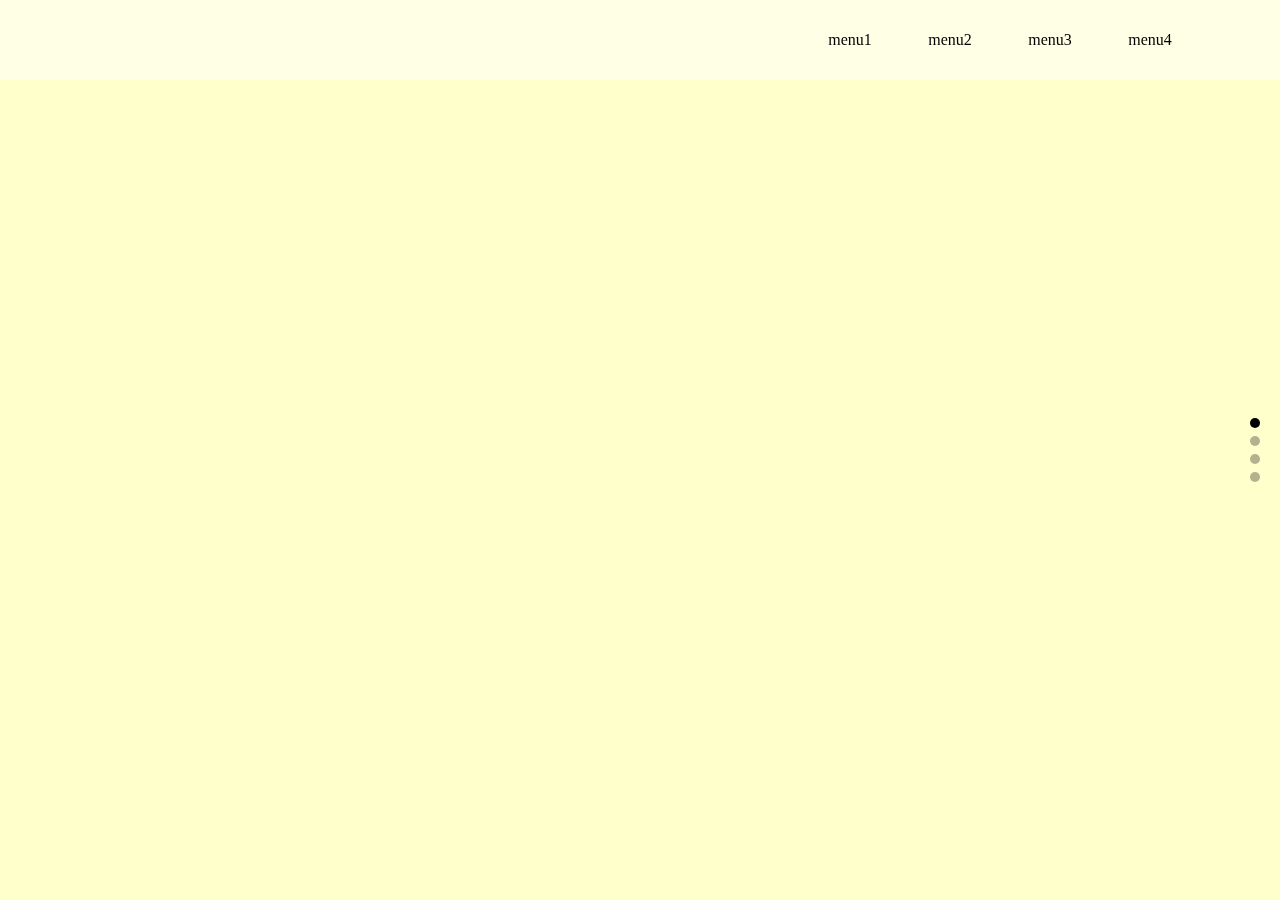
<file: 플러그인/스와이퍼활용-풀페이지 예시/예시.html>
<!DOCTYPE html>
<html lang="ko">
<head>
    <meta charset="UTF-8">
    <meta name="viewport" content="width=device-width, initial-scale=1.0">
    <title>스와이퍼활용 - 풀페이지</title>
    <link rel="stylesheet" href="스타일.css">


    
</head>
<body>
    <header>
        <nav id="gnb">
            <ul class="menu">
                <li class="menu_li">menu1</li>
                <li class="menu_li">menu2</li>
                <li class="menu_li">menu3</li>
                <li class="menu_li">menu4</li>
            </ul><!--.menu-->
        </nav><!--//#gnb-->
    </header>




    
    <div id="wrap">
        <main class="container">
            <section class="sec sec1"></section>
            <section class="sec sec2"></section>
            <section class="sec sec3"></section>
            <section class="sec sec4"></section>
        </main>
        <div class="pager"></div>
    </div><!--//#wrap-->



    <script src="https://cdn.jsdelivr.net/npm/swiper@11/swiper-bundle.min.js"></script>
    <script src="플러그인 호출.js"></script>
</body>
</html>
</file>
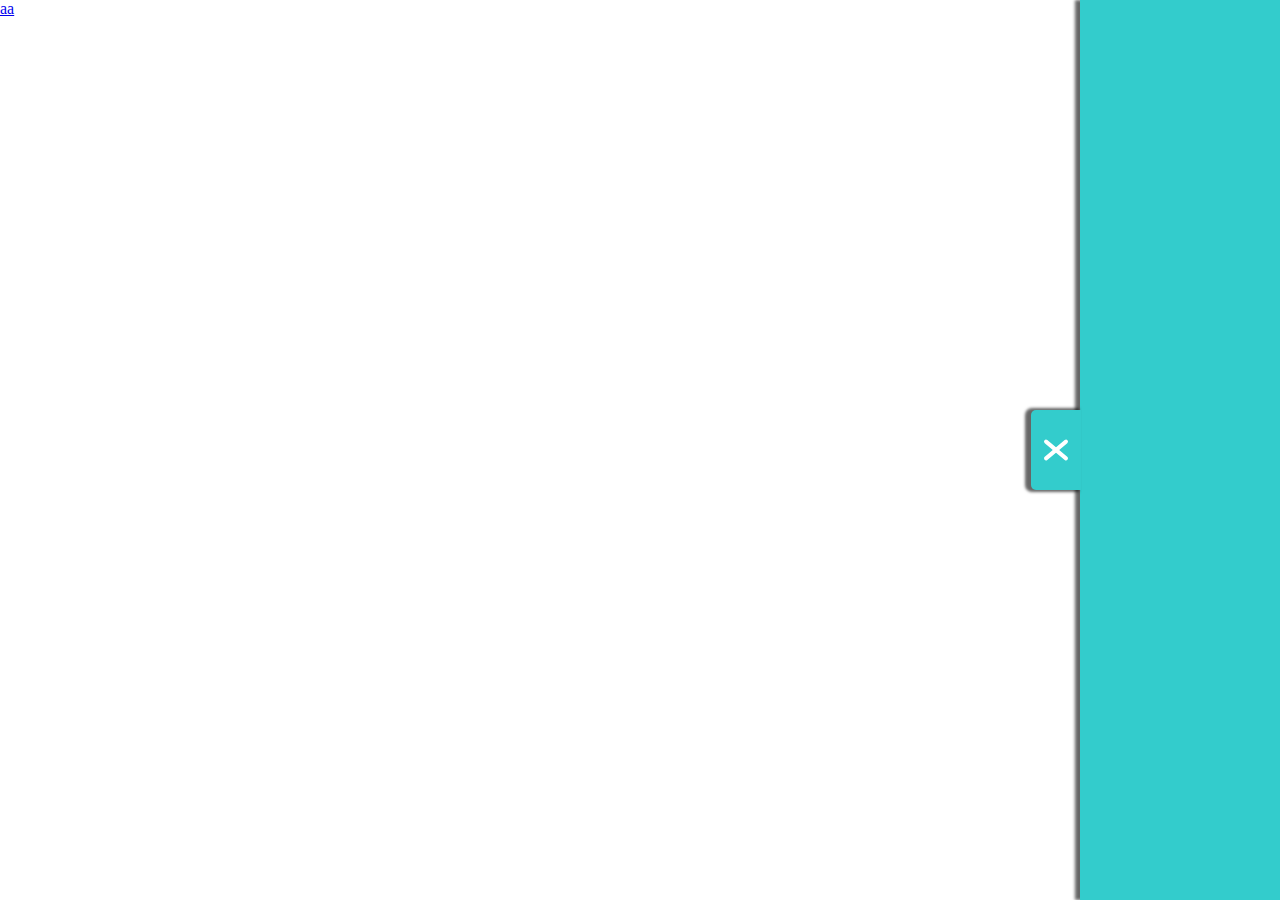
<file: 플러그인/플러그인(클래스부여)/demo.html>
<!DOCTYPE html>
<html lang="ko">
<head>
	<meta charset="UTF-8">
	<meta name="viewport" content="width=device-width, initial-scale=1.0">
	<title>EzenAddClass 플러그인 예시</title>
	<script src="EzenAddClass.js"></script>
	<style>
		html,body{height:100%;margin:0;}
		#fixed_menu{
			position:fixed; height:100%; top:0; right:0;
			width:200px; height:100%; background:#3CC;
			box-shadow:-5px 0 3px rgba(0,0,0,0.6); transition:all 0.5s;}
		.btn{display:block; width:50px; height:80px; background:#3cc;
			text-align:center; line-height:80px; color:#fff; 
			text-decoration:none; box-shadow:-4px 0 3px 2px rgba(0,0,0,0.6);
			border-radius:5px 0 0 5px;
			position:absolute; left:-49px; top:50%; margin-top:-40px;}
		#fixed_menu.active{
			transform:translateX(100%);
		}
		#fixed_menu .btn i{display:block; width:30px; height:4px; border-radius:2px;
				background:#fff; position:absolute; top:50%; left:50%; margin:-2px 0 0 -15px;
				transition:all 0.4s;}
		#fixed_menu .btn i:nth-child(1){transform:translateY(0) rotate(40deg);}
		#fixed_menu .btn i:nth-child(2){opacity:0;}
		#fixed_menu .btn i:nth-child(3){transform:translateY(0) rotate(-40deg);}
		#fixed_menu .btn.active i:nth-child(1){transform:translateY(-8px) rotate(0deg);}
		#fixed_menu .btn.active i:nth-child(2){opacity:1;}
		#fixed_menu .btn.active i:nth-child(3){transform:translateY(8px) rotate(0deg);}	
		</style>	
		<script>
			const eac = new EzenAddClass(".btn",{
				addBtn:'.aa'
			});
		</script>
</head>
<body>
	<div id="fixed_menu">
		<a class="btn" href="#fixed_menu">
				<i></i><i></i><i></i>
			</a>
		<div class="inner">
			
		</div>
	</div>

	<a class="aa" href="#fixed_menu">aa<aa>
</body>
</html>
</file>
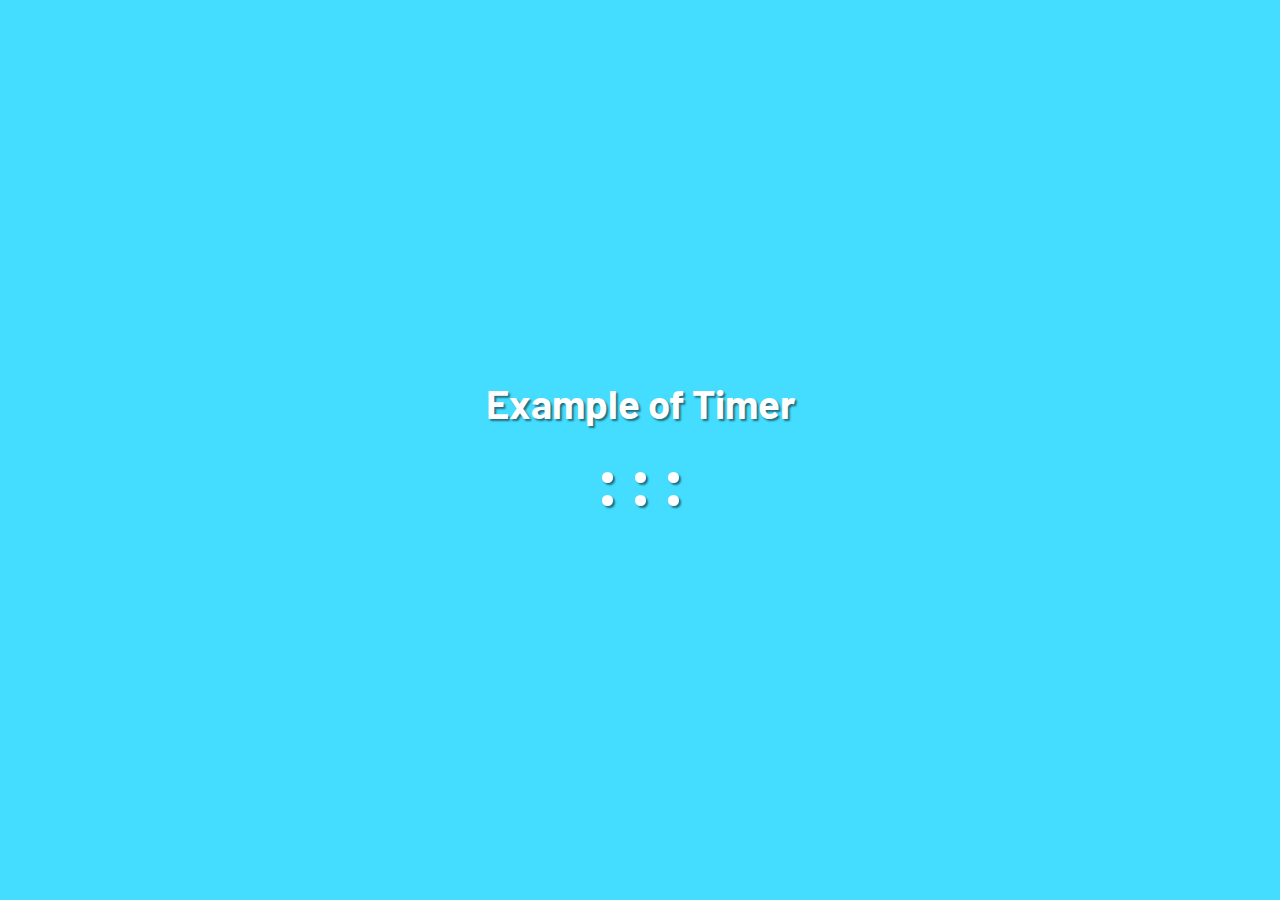
<file: 플러그인/플러그인(타이머)/예시.html>
<!DOCTYPE html>
<html lang="ko">
<head>
    <meta charset="UTF-8">
    <meta name="viewport" content="width=device-width, initial-scale=1.0">
    <title>타이머 플러그인 예시</title>
    <link href="https://fonts.googleapis.com/css2?family=Barlow:ital,wght@0,100;0,200;0,300;0,400;0,500;0,600;0,700;0,800;0,900;1,100;1,200;1,300;1,400;1,500;1,600;1,700;1,800;1,900&family=Do+Hyeon&family=IBM+Plex+Sans+KR&display=swap" rel="stylesheet">
    <script src="ezenTimer.js"></script>

    <style>
        *{margin:0; padding:0;}
        
        html,body{height:100%;}

        body{
            background:#4df;
            color:#333;
            display:flex;
            align-items:center;
            justify-content:center;
            font-family: "Barlow", sans-serif;
            flex-direction:column;
            color:#fff;
            text-shadow:2px 2px 2px rgba(0,0,0,.5);
        }
        .container{
            text-align:center;
        }
        h2{font-size:40px; margin-bottom:10px;}
        #timer{
            
            font-size:70px; font-weight:500;
        }
        span{margin:0 4px;}

    </style>

</head>
<body>
    <div class="container">
        <h2>Example of Timer</h2>
        <div id="timer" data-month="7" data-date="31" data-hour="23">
         
        </div>
    </div>
    <script>
        //타이머 플러그인 호출
        const timer1 = new EzenTimer("#timer");

    </script>
</body>
</html>
</file>
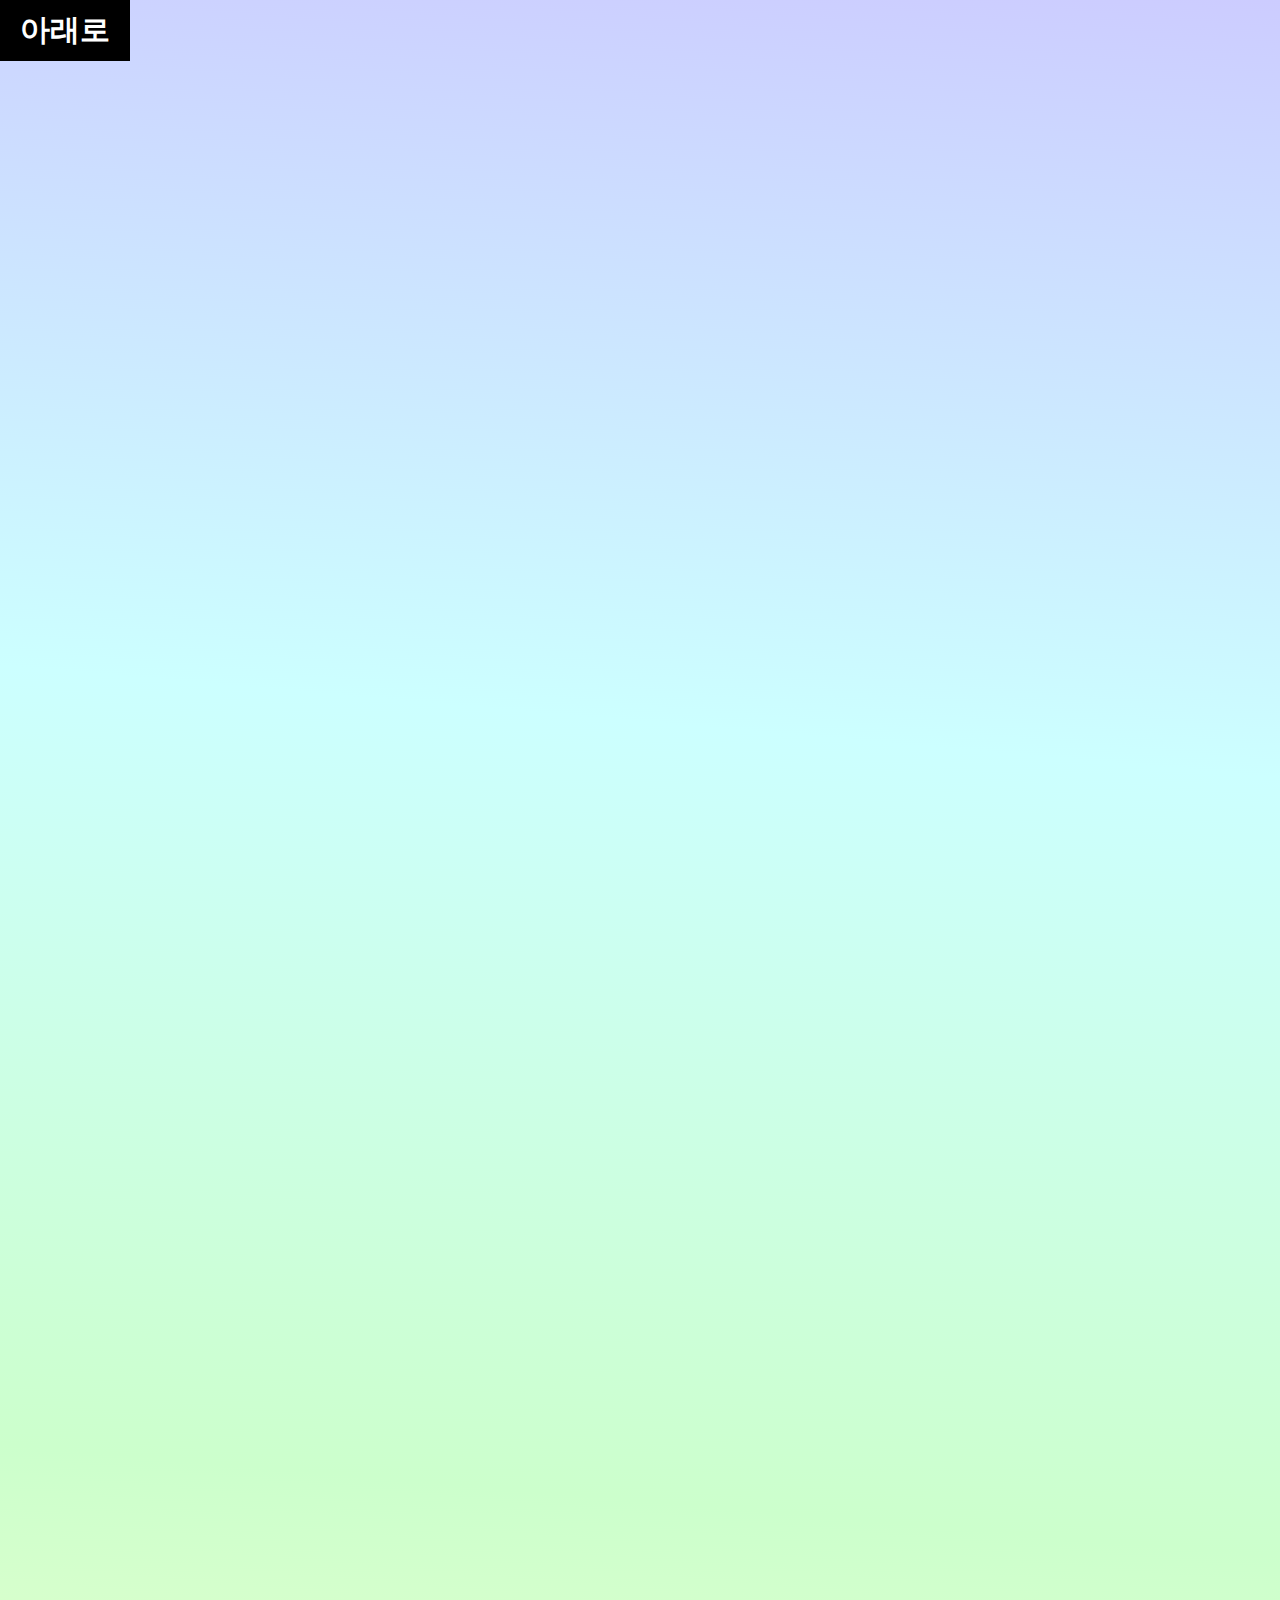
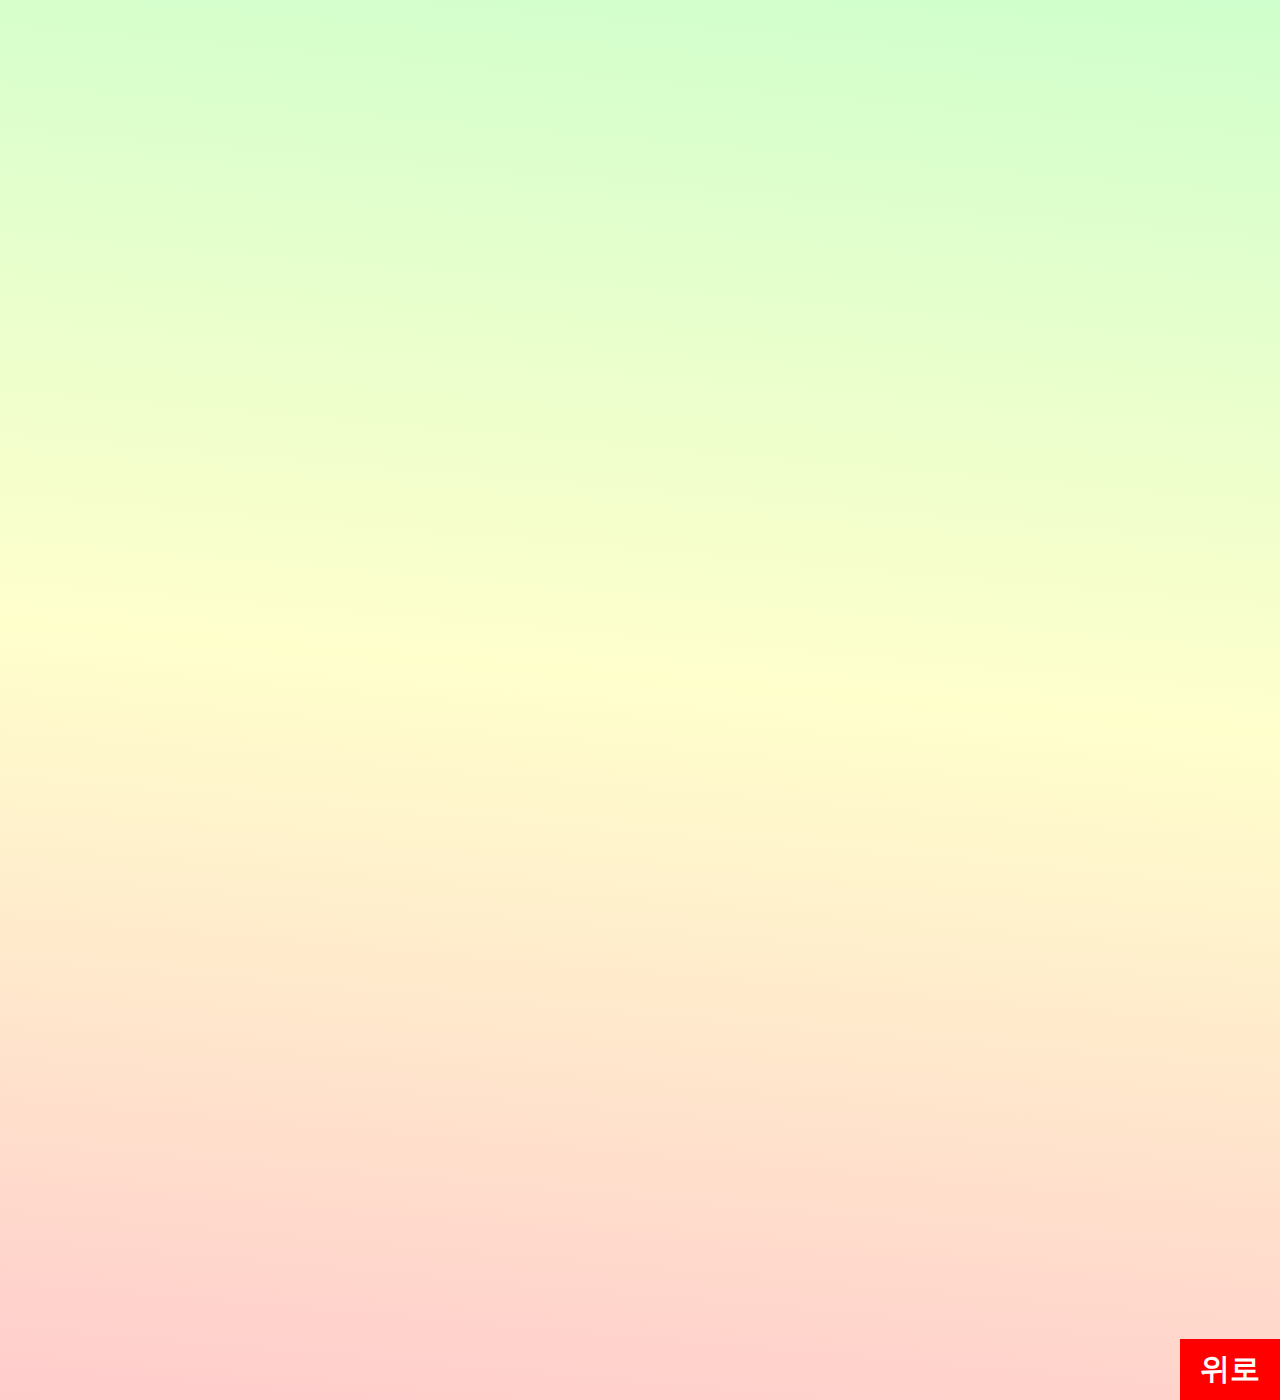
<file: 플러그인/플러그인(화면이동)/예시.html>
<!DOCTYPE html>
<html lang="ko">
<head>
    <meta charset="UTF-8">
    <meta name="viewport" content="width=device-width, initial-scale=1.0">
    <title>EzenScroll.js 예시</title>
    <script src="EzenScroll.js"></script>
    <style>
        *{margin:0; padding:0;}
        .box{height:3000px; position:relative;
            background:linear-gradient(5deg,#fcc,#ffc, #cfc, #cff, #ccf);}
        .box a{padding:10px 20px; background:#f00; 
            font-size:30px; color:#fff; font-family:"돋움";
            font-weight:bold; text-decoration:none;
            position:absolute;}
        .box a:hover{background:#000;}    
        .down{top:0; left:0;}
        .up{bottom:0; right:0;}
    </style>
</head>
<body>
    <a id="top"></a>
    <div class="box">
        <a href="#bottom" class="down">아래로</a>
        <a href="#top" class="up">위로</a>
    </div>  
    <a id="bottom"></a>
    <script>
        var b1 = new EzenScroll(".down");
        var b2 = new EzenScroll(".up");

    </script>
</body>
</html>
</file>
<file: 플러그인/스와이퍼활용-풀페이지 예시/스타일.css>
@charset "utf-8";

*{margin:0; padding:0;}
li{list-style:none;}

header{position:fixed; top:0; left:0; width:100%; z-index:999;
background:rgba(255,255,255,0.5); padding:20px 0;}


/*gnb*/
#gnb{float:right;}
#gnb ul{display:flex; margin-right:80px; }
#gnb li{width:100px; height:40px; line-height:40px;
text-align:center; cursor:pointer;}
#gnb li .active{color:red;}








#wrap{width:100%; height:100vh; overflow:hidden; position:relative;}

.sec{width:100%; height:100vh;}
.sec1{background:#ffc;}
.sec2{background:#fcc;}
.sec3{background:#cfc;}
.sec4{background:#ccf;}



/*pager*/
.pager{position:absolute; top:50%; right:20px;
transform:translateY(-50%);}
.pager span{display:block; width:10px; height:10px;
border-radius:50%; background:#000; margin:8px 0;
opacity:.3; cursor:pointer;}
.pager span.active{opacity:1;}/*활성화된 놈*/
</file>
